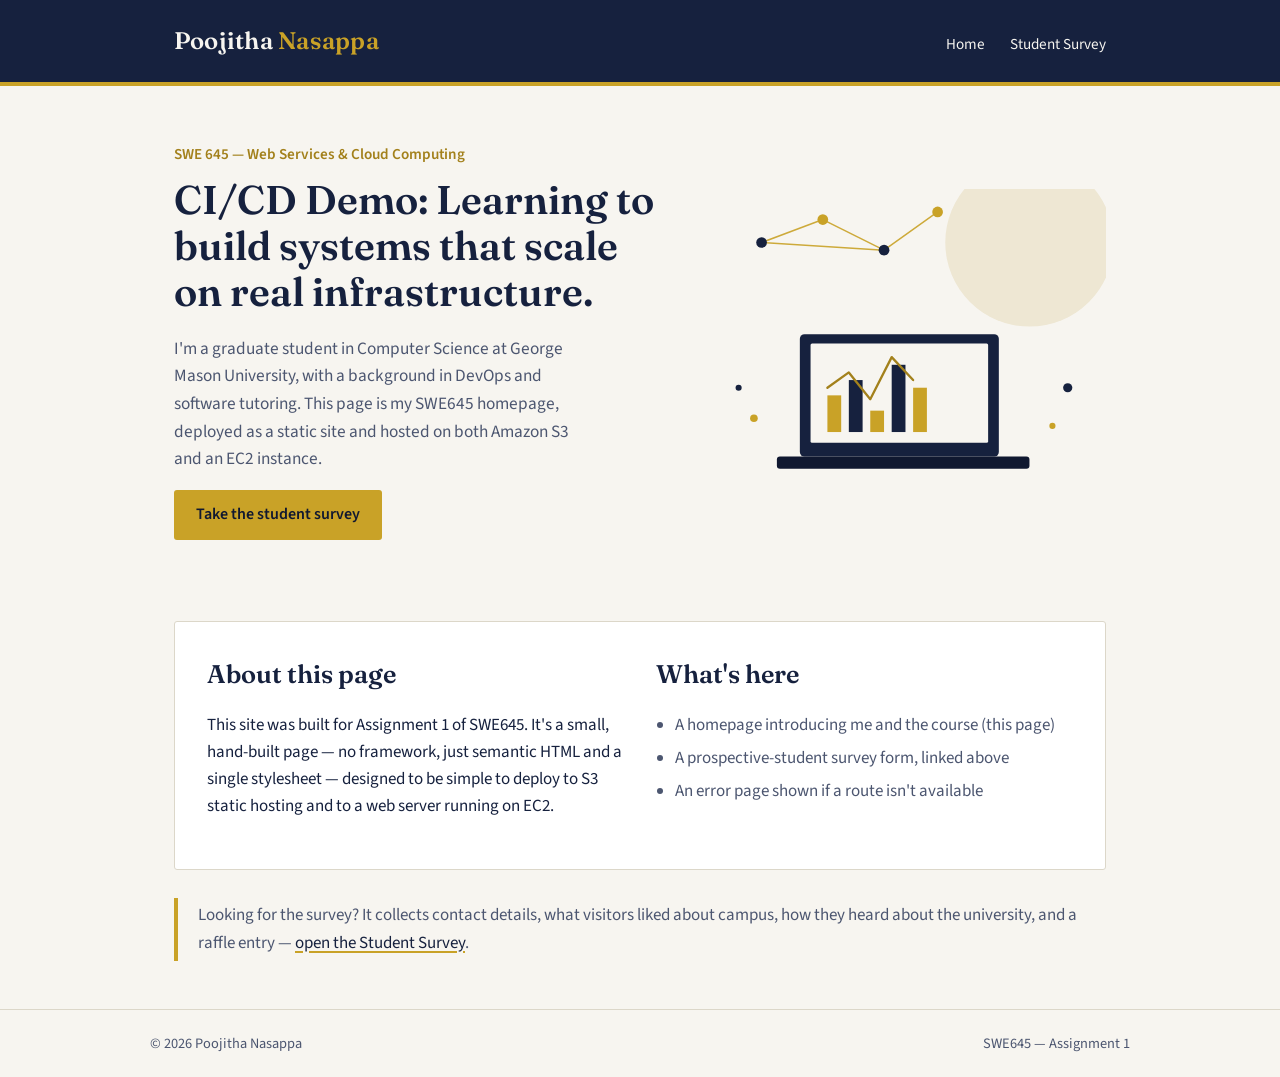
<file: index.html>
<!--
  index.html
  Class homepage for SWE645 Assignment 1 (Poojitha Nasappa).
  Introduces the student and links to the survey form built for Part 2.
-->
<!DOCTYPE html>
<html lang="en">
<head>
<meta charset="UTF-8">
<meta name="viewport" content="width=device-width, initial-scale=1.0">
<title>Poojitha Nasappa | SWE645</title>
<link rel="preconnect" href="https://fonts.googleapis.com">
<link href="https://fonts.googleapis.com/css2?family=Fraunces:wght@500;600;700&family=Source+Sans+3:wght@400;600&display=swap" rel="stylesheet">
<link rel="stylesheet" href="assets/style.css">
</head>
<body>

<header class="site-header">
  <div class="wrap">
    <p class="brand">Poojitha <span>Nasappa</span></p>
    <nav>
      <a href="index.html">Home</a>
      <a href="survey.html">Student Survey</a>
    </nav>
  </div>
</header>

<main>
  <section class="hero">
    <div>
      <p class="kicker">SWE 645 — Web Services &amp; Cloud Computing</p>
      <h1>CI/CD Demo: Learning to build systems that scale on real infrastructure.</h1>
      <p class="lede">
        I'm a graduate student in Computer Science at George Mason
        University, with a background in DevOps and software tutoring. This
        page is my SWE645 homepage, deployed as a static site and hosted on
        both Amazon S3 and an EC2 instance.
      </p>
      <p>
        <a class="btn" href="survey.html">Take the student survey</a>
      </p>
    </div>
    <img class="art" src="assets/hero.svg" alt="Illustration of a laptop showing a bar chart, connected by lines to a small network of nodes">
  </section>

  <section class="card">
    <div class="about-grid">
      <div>
        <h2>About this page</h2>
        <p>
          This site was built for Assignment 1 of SWE645. It's a small,
          hand-built page — no framework, just semantic HTML and a single
          stylesheet — designed to be simple to deploy to S3 static hosting
          and to a web server running on EC2.
        </p>
      </div>
      <div>
        <h2>What's here</h2>
        <ul>
          <li>A homepage introducing me and the course (this page)</li>
          <li>A prospective-student survey form, linked above</li>
          <li>An error page shown if a route isn't available</li>
        </ul>
      </div>
    </div>
  </section>

  <p class="callout">
    Looking for the survey? It collects contact details, what visitors liked
    about campus, how they heard about the university, and a raffle entry —
    <a href="survey.html">open the Student Survey</a>.
  </p>
</main>

<footer>
  <div class="wrap">
    <span>&copy; 2026 Poojitha Nasappa</span>
    <span>SWE645 — Assignment 1</span>
  </div>
</footer>

</body>
</html>
</file>
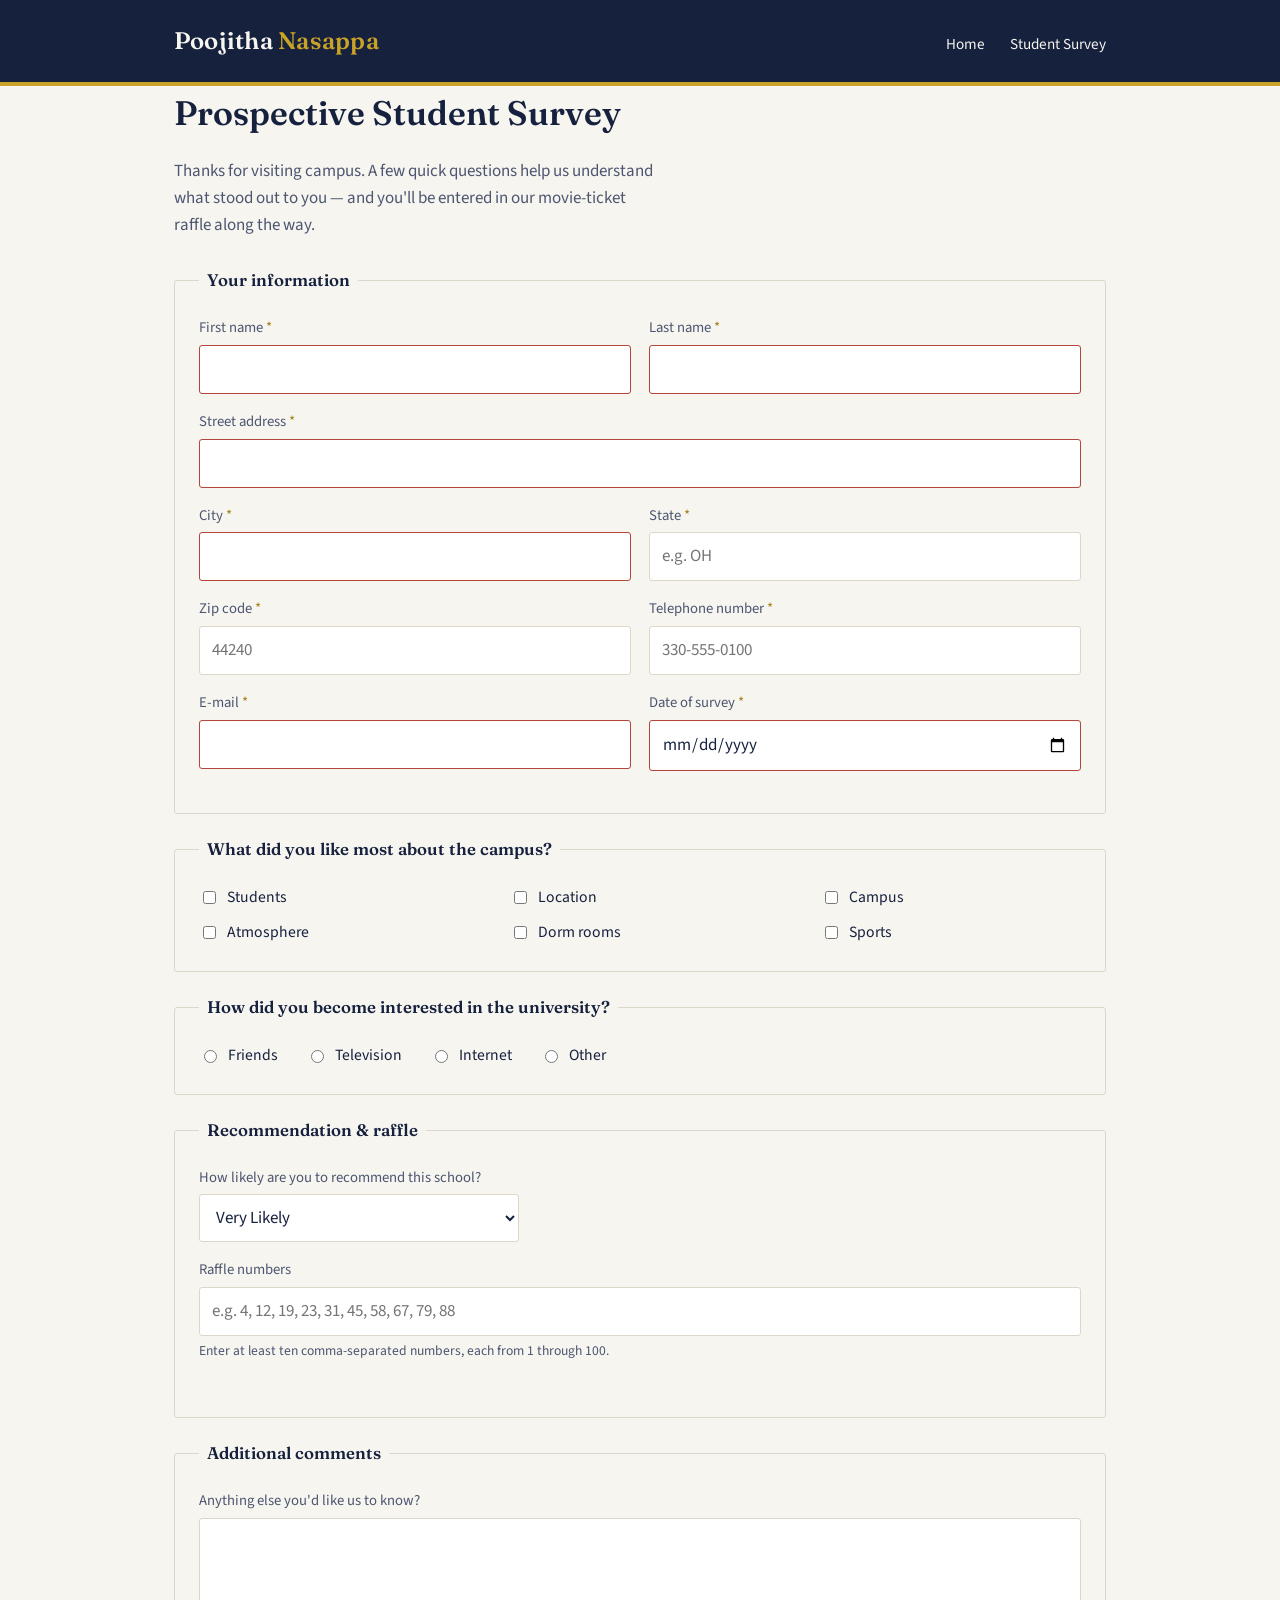
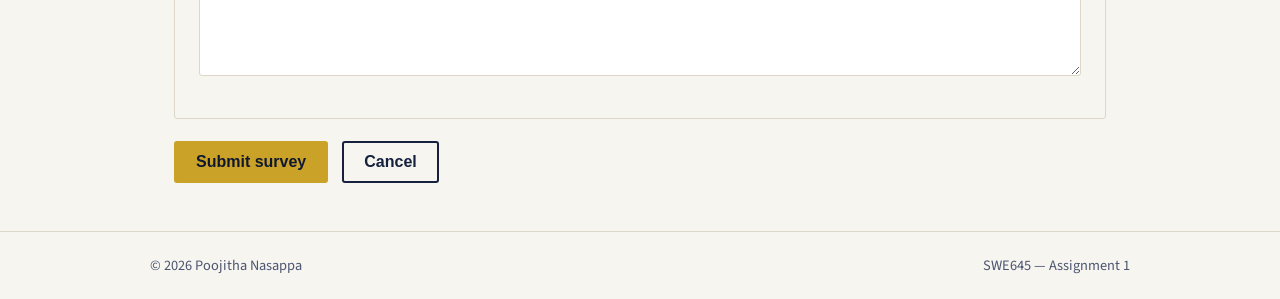
<file: survey.html>
<!--
  survey.html
  Prospective-student survey form for SWE645 Assignment 1 (Poojitha Nasappa).
  Collects contact info, campus impressions, referral source, recommendation
  likelihood, a raffle entry, and free-text comments.
-->
<!DOCTYPE html>
<html lang="en">
<head>
<meta charset="UTF-8">
<meta name="viewport" content="width=device-width, initial-scale=1.0">
<title>Student Survey | Poojitha Nasappa</title>
<link rel="preconnect" href="https://fonts.googleapis.com">
<link href="https://fonts.googleapis.com/css2?family=Fraunces:wght@500;600;700&family=Source+Sans+3:wght@400;600&display=swap" rel="stylesheet">
<link rel="stylesheet" href="assets/style.css">
</head>
<body class="form-page">

<header class="site-header">
  <div class="wrap">
    <p class="brand">Poojitha <span>Nasappa</span></p>
    <nav>
      <a href="index.html">Home</a>
      <a href="survey.html">Student Survey</a>
    </nav>
  </div>
</header>

<main>
  <h1>Prospective Student Survey</h1>
  <p class="form-intro">
    Thanks for visiting campus. A few quick questions help us understand
    what stood out to you — and you'll be entered in our movie-ticket
    raffle along the way.
  </p>

  <form id="surveyForm" action="#" method="get" novalidate>

    <fieldset>
      <legend>Your information</legend>

      <div class="field-row">
        <div class="field">
          <label for="firstName">First name <span class="req">*</span></label>
          <input type="text" id="firstName" name="firstName" required autocomplete="given-name">
        </div>
        <div class="field">
          <label for="lastName">Last name <span class="req">*</span></label>
          <input type="text" id="lastName" name="lastName" required autocomplete="family-name">
        </div>
      </div>

      <div class="field">
        <label for="street">Street address <span class="req">*</span></label>
        <input type="text" id="street" name="street" required autocomplete="street-address">
      </div>

      <div class="field-row">
        <div class="field">
          <label for="city">City <span class="req">*</span></label>
          <input type="text" id="city" name="city" required autocomplete="address-level2">
        </div>
        <div class="field">
          <label for="state">State <span class="req">*</span></label>
          <input type="text" id="state" name="state" required autocomplete="address-level1" maxlength="2" placeholder="e.g. OH">
        </div>
      </div>

      <div class="field-row">
        <div class="field">
          <label for="zip">Zip code <span class="req">*</span></label>
          <input type="text" id="zip" name="zip" required autocomplete="postal-code" pattern="[0-9]{5}(-[0-9]{4})?" placeholder="44240">
        </div>
        <div class="field">
          <label for="phone">Telephone number <span class="req">*</span></label>
          <input type="tel" id="phone" name="phone" required autocomplete="tel" placeholder="330-555-0100">
        </div>
      </div>

      <div class="field-row">
        <div class="field">
          <label for="email">E-mail <span class="req">*</span></label>
          <input type="email" id="email" name="email" required autocomplete="email">
        </div>
        <div class="field">
          <label for="surveyDate">Date of survey <span class="req">*</span></label>
          <input type="date" id="surveyDate" name="surveyDate" required>
        </div>
      </div>
    </fieldset>

    <fieldset>
      <legend>What did you like most about the campus?</legend>
      <div class="choice-grid">
        <label><input type="checkbox" name="liked" value="students"> Students</label>
        <label><input type="checkbox" name="liked" value="location"> Location</label>
        <label><input type="checkbox" name="liked" value="campus"> Campus</label>
        <label><input type="checkbox" name="liked" value="atmosphere"> Atmosphere</label>
        <label><input type="checkbox" name="liked" value="dorm-rooms"> Dorm rooms</label>
        <label><input type="checkbox" name="liked" value="sports"> Sports</label>
      </div>
    </fieldset>

    <fieldset>
      <legend>How did you become interested in the university?</legend>
      <div class="radio-row">
        <label><input type="radio" name="referral" value="friends"> Friends</label>
        <label><input type="radio" name="referral" value="television"> Television</label>
        <label><input type="radio" name="referral" value="internet"> Internet</label>
        <label><input type="radio" name="referral" value="other"> Other</label>
      </div>
    </fieldset>

    <fieldset>
      <legend>Recommendation &amp; raffle</legend>

      <div class="field" style="max-width: 320px;">
        <label for="recommend">How likely are you to recommend this school?</label>
        <select id="recommend" name="recommend">
          <option value="very-likely">Very Likely</option>
          <option value="likely">Likely</option>
          <option value="unlikely">Unlikely</option>
        </select>
      </div>

      <div class="field">
        <label for="raffle">Raffle numbers</label>
        <input type="text" id="raffle" name="raffle"
               pattern="^\s*\d{1,3}\s*(,\s*\d{1,3}\s*){9,}$"
               placeholder="e.g. 4, 12, 19, 23, 31, 45, 58, 67, 79, 88">
        <p class="help">Enter at least ten comma-separated numbers, each from 1 through 100.</p>
      </div>
    </fieldset>

    <fieldset>
      <legend>Additional comments</legend>
      <div class="field">
        <label for="comments">Anything else you'd like us to know?</label>
        <textarea id="comments" name="comments" rows="5"></textarea>
      </div>
    </fieldset>

    <div class="form-actions">
      <button type="submit" class="btn">Submit survey</button>
      <button type="reset" class="btn secondary">Cancel</button>
    </div>
  </form>
</main>

<footer>
  <div class="wrap">
    <span>&copy; 2026 Poojitha Nasappa</span>
    <span>SWE645 — Assignment 1</span>
  </div>
</footer>

</body>
</html>
</file>
<file: assets/style.css>
/*
  style.css
  Shared stylesheet for Ravi Chandra Polavarapu's SWE645 Assignment 1
  (homepage, survey form, and error page).
*/

:root {
  --navy: #16213e;
  --navy-deep: #101830;
  --paper: #f7f5f0;
  --paper-raised: #ffffff;
  --gold: #c9a227;
  --gold-deep: #a3811c;
  --ink: #16213e;
  --ink-soft: #4c5670;
  --line: #dcd7c9;
  --radius: 3px;
}

* { box-sizing: border-box; }

html { scroll-behavior: smooth; }

body {
  margin: 0;
  background: var(--paper);
  color: var(--ink);
  font-family: "Source Sans 3", "Segoe UI", Arial, sans-serif;
  font-size: 17px;
  line-height: 1.6;
}

h1, h2, h3, .brand {
  font-family: "Fraunces", "Georgia", serif;
  font-weight: 600;
  color: var(--navy);
  margin: 0 0 0.5em;
}

a {
  color: var(--navy);
  text-decoration-color: var(--gold);
  text-decoration-thickness: 2px;
  text-underline-offset: 3px;
}
a:hover { color: var(--gold-deep); }
a:focus-visible,
button:focus-visible,
input:focus-visible,
select:focus-visible,
textarea:focus-visible {
  outline: 3px solid var(--gold);
  outline-offset: 2px;
}

.site-header {
  background: var(--navy);
  border-bottom: 4px solid var(--gold);
}
.site-header .wrap {
  max-width: 980px;
  margin: 0 auto;
  padding: 22px 24px;
  display: flex;
  align-items: baseline;
  justify-content: space-between;
  flex-wrap: wrap;
  gap: 8px;
}
.brand {
  color: var(--paper);
  font-size: 1.5rem;
  margin: 0;
  letter-spacing: 0.01em;
}
.brand span { color: var(--gold); }
.site-header nav a {
  color: var(--paper);
  text-decoration: none;
  margin-left: 22px;
  font-size: 0.95rem;
  border-bottom: 2px solid transparent;
  padding-bottom: 2px;
}
.site-header nav a:hover { border-bottom-color: var(--gold); }

main { max-width: 980px; margin: 0 auto; padding: 0 24px; }

.hero {
  display: grid;
  grid-template-columns: 1.1fr 0.9fr;
  gap: 48px;
  align-items: center;
  padding: 56px 0 40px;
}
.hero h1 { font-size: 2.5rem; line-height: 1.15; }
.hero .kicker {
  color: var(--gold-deep);
  font-size: 0.95rem;
  margin: 0 0 10px;
  font-weight: 600;
}
.hero p.lede { color: var(--ink-soft); font-size: 1.08rem; max-width: 46ch; }
.hero .art { width: 100%; height: auto; }

.btn {
  display: inline-block;
  background: var(--gold);
  color: var(--navy-deep);
  border: none;
  padding: 12px 22px;
  border-radius: var(--radius);
  font-weight: 600;
  text-decoration: none;
  cursor: pointer;
  font-size: 1rem;
}
.btn:hover { background: var(--gold-deep); color: var(--paper); }
.btn.secondary {
  background: transparent;
  color: var(--navy);
  border: 2px solid var(--navy);
  padding: 10px 20px;
}
.btn.secondary:hover { background: var(--navy); color: var(--paper); }

section.card {
  background: var(--paper-raised);
  border: 1px solid var(--line);
  border-radius: var(--radius);
  padding: 32px;
  margin: 24px 0;
}

.about-grid {
  display: grid;
  grid-template-columns: 1fr 1fr;
  gap: 32px;
}
.about-grid ul { padding-left: 1.1em; color: var(--ink-soft); }
.about-grid li { margin-bottom: 6px; }

.callout {
  border-left: 4px solid var(--gold);
  padding: 4px 0 4px 20px;
  margin: 28px 0;
  color: var(--ink-soft);
}

footer {
  border-top: 1px solid var(--line);
  margin-top: 48px;
  padding: 22px 24px;
  color: var(--ink-soft);
  font-size: 0.9rem;
}
footer .wrap { max-width: 980px; margin: 0 auto; display: flex; justify-content: space-between; flex-wrap: wrap; gap: 8px; }

@media (max-width: 720px) {
  .hero { grid-template-columns: 1fr; padding-top: 36px; }
  .about-grid { grid-template-columns: 1fr; }
  .site-header .wrap { flex-direction: column; align-items: flex-start; }
  .site-header nav a { margin-left: 0; margin-right: 18px; }
}

/* ---- Survey form ---- */
.form-page h1 { margin-bottom: 6px; }
.form-intro { color: var(--ink-soft); max-width: 60ch; margin-bottom: 28px; }

fieldset {
  border: 1px solid var(--line);
  border-radius: var(--radius);
  padding: 22px 24px 26px;
  margin: 0 0 22px;
}
legend {
  font-family: "Fraunces", Georgia, serif;
  font-weight: 600;
  color: var(--navy);
  padding: 0 8px;
  font-size: 1.05rem;
}

.field-row {
  display: grid;
  grid-template-columns: 1fr 1fr;
  gap: 18px;
}
.field {
  margin-bottom: 16px;
  display: flex;
  flex-direction: column;
}
.field label {
  font-size: 0.92rem;
  color: var(--ink-soft);
  margin-bottom: 5px;
}
.field label .req { color: var(--gold-deep); }

input[type="text"],
input[type="tel"],
input[type="email"],
input[type="date"],
select,
textarea {
  font: inherit;
  padding: 10px 12px;
  border: 1px solid var(--line);
  border-radius: var(--radius);
  background: var(--paper-raised);
  color: var(--ink);
}
input:invalid:not(:placeholder-shown) { border-color: #b3453b; }

textarea { resize: vertical; min-height: 110px; }

.choice-grid {
  display: grid;
  grid-template-columns: repeat(3, auto);
  gap: 10px 24px;
}
.choice-grid label,
.radio-row label {
  display: flex;
  align-items: center;
  gap: 8px;
  color: var(--ink);
  font-size: 0.98rem;
}
.radio-row { display: flex; flex-wrap: wrap; gap: 10px 28px; }

.help {
  font-size: 0.85rem;
  color: var(--ink-soft);
  margin-top: 4px;
}

.form-actions {
  display: flex;
  gap: 14px;
  margin-top: 8px;
}

/* ---- Error page ---- */
.error-page main {
  min-height: 60vh;
  display: flex;
  flex-direction: column;
  justify-content: center;
  align-items: flex-start;
}
.error-code {
  font-family: "Fraunces", Georgia, serif;
  font-size: 5rem;
  color: var(--gold);
  margin: 0;
  line-height: 1;
}
</file>
